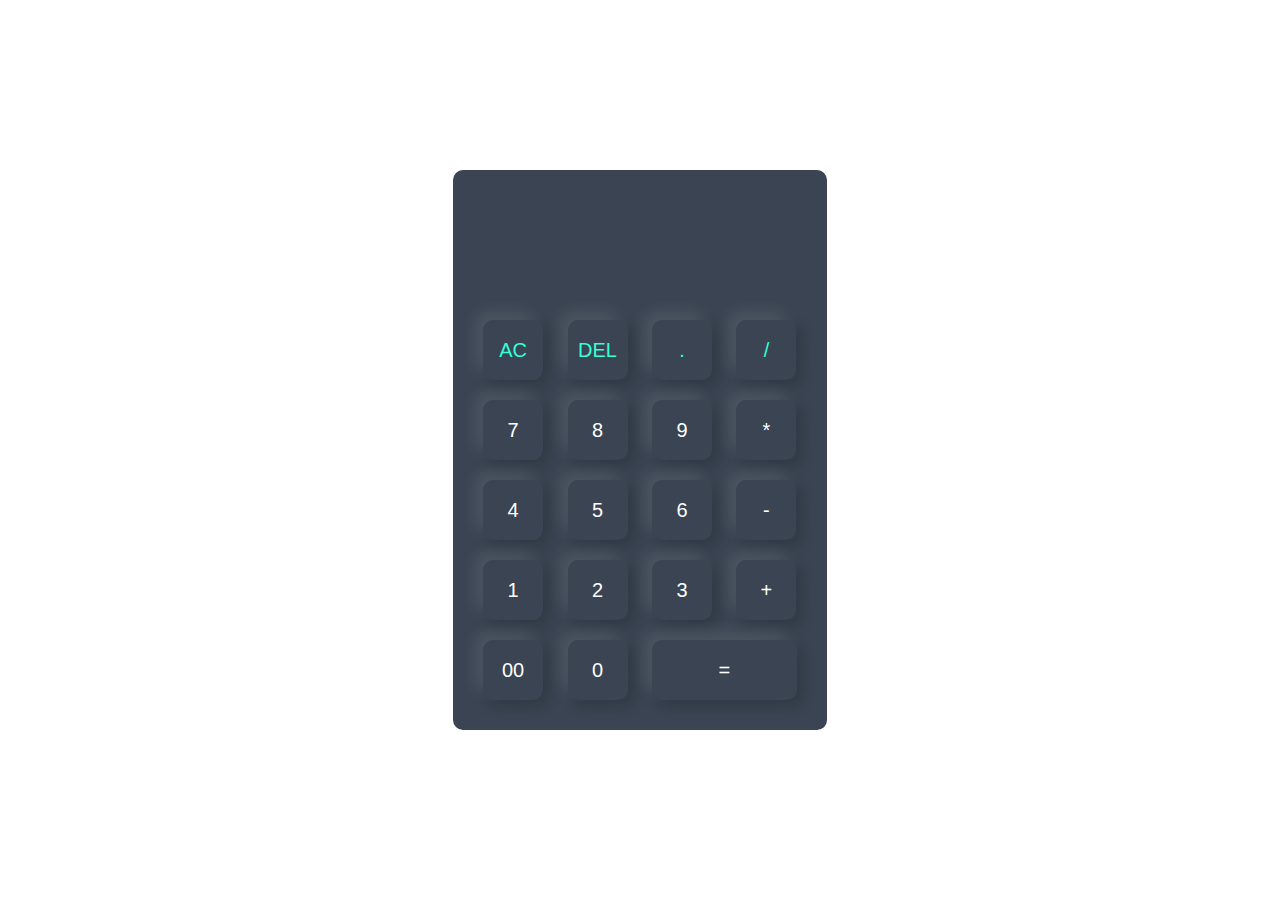
<file: Task3_Calculator/index.html>
<!DOCTYPE html>
<html lang="en">
<head>
    <meta charset="UTF-8">
    <meta name="viewport" content="width=device-width, initial-scale=1.0">
    <title>Calculator</title>
    <link rel="Stylesheet" href="Style.css">
</head>
<body>
    <div class="container">
        <div class="calculator">
            <form>
                <div class="display">
                    <input type="text" name="display">
                </div>
                <div>
                    <input type="button" value="AC" onclick="display.value = ' ' " class="operator">
                    <input type="button" value="DEL" onclick="display.value = display.value.toString().slice(0,-1)" class="operator">
                    <input type="button" value="." onclick="display.value += '.' " class="operator">
                    <input type="button" value="/" onclick="display.value += '/' " class="operator">
                </div>
                <div>
                    <input type="button" value="7" onclick="display.value += '7' ">
                    <input type="button" value="8" onclick="display.value += '8' ">
                    <input type="button" value="9" onclick="display.value += '9' ">
                    <input type="button" value="*" onclick="display.value += '*' ">
                </div>
                <div>
                    <input type="button" value="4" onclick="display.value += '4' ">
                    <input type="button" value="5" onclick="display.value += '5' ">
                    <input type="button" value="6" onclick="display.value += '6' ">
                    <input type="button" value="-" onclick="display.value += '-' ">
                </div>
                <div>
                    <input type="button" value="1" onclick="display.value += '1' ">
                    <input type="button" value="2" onclick="display.value += '2' ">
                    <input type="button" value="3" onclick="display.value += '3' ">
                    <input type="button" value="+" onclick="display.value += '+' ">
                </div>
                <div>
                    <input type="button" value="00" onclick="display.value += '00' " >
                    <input type="button" value="0"  onclick="display.value += '0' " >
                    <input type="button" value="=" onclick="display.value = eval(display.value)" class="equal">
                </div>
            </form>
        </div>
    </div>
</body>
</html>
</file>
<file: Task3_Calculator/Style.css>
*{
    margin: 0;
    padding: 0;
    font-family: 'Poppins', sans-serif;
    box-sizing: border-box;
}



.container{
    width: 100;
    height: 100vh;
    background: #ffffff;
    display: flex;
    align-items: center;
    justify-content: center;
}

.calculator{
    background: #3a4452;
    padding: 20px;
    border-radius: 10px;
} 

.calculator form input{
    border: 0;
    outline: 0;
    width: 60px;
    height: 60px;
    border-radius: 10px;
    box-shadow: -8px -8px 15px rgba(255,255,255,0.1),5px 5px 15px rgba(0,0,0,0.2);
    background: transparent;
    font-size: 20px;
    color: #fff;
    cursor: pointer;
    margin: 10px;
}

form .display{
    display: flex;
    justify-content: flex-end;
    margin: 20px 0;
}

form .display input{
    text-align: right;
    flex: 1;
    font-size: 45px;
    box-shadow: none;
}
form input.equal{
    width: 145px;
}

form input.operator{
    color: #33ffd8;
}
</file>
